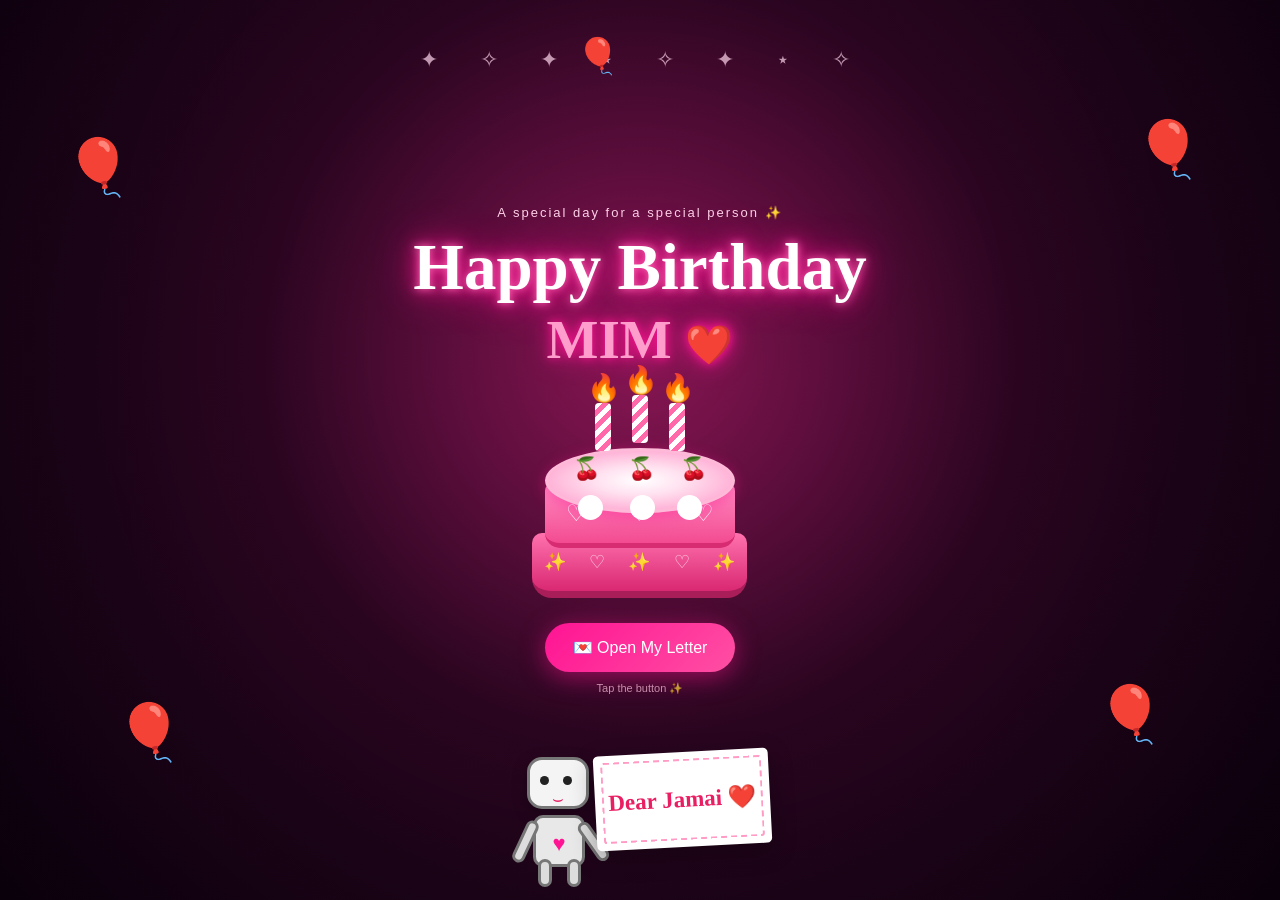
<file: index.html>
<!DOCTYPE html>
<html lang="en">
<head>
    <meta charset="UTF-8">
    <meta name="viewport" content="width=device-width, initial-scale=1.0">
    <title>Happy Birthday MIM ❤️</title>
    <link rel="stylesheet" href="style.css">
</head>

<body>

<div class="scene">

    <!-- Stars -->
    <div class="stars">✦　✧　✦　⋆　✧　✦　⋆　✧</div>

    <!-- Balloons -->
    <div class="balloon balloon1">🎈</div>
    <div class="balloon balloon2">🎈</div>
    <div class="balloon balloon3">🎈</div>
    <div class="balloon balloon4">🎈</div>
    <div class="balloon balloon5">🎈</div>

    <!-- Floating Hearts -->
    <div class="heart heart1">❤️</div>
    <div class="heart heart2">💗</div>
    <div class="heart heart3">💖</div>
    <div class="heart heart4">💕</div>
    <div class="heart heart5">❤️</div>
    <div class="heart heart6">💞</div>
<!-- Cute Robot -->
<div class="robot-box">

    <div class="robot">
        <div class="robot-head">
            <div class="robot-eye"></div>
            <div class="robot-eye"></div>
            <div class="robot-mouth">⌣</div>
        </div>

        <div class="robot-body">
            <div class="robot-heart">♥</div>
        </div>

        <div class="robot-arm left-arm"></div>
        <div class="robot-arm right-arm"></div>

        <div class="robot-leg left-leg"></div>
        <div class="robot-leg right-leg"></div>
    </div>

    <div class="paper">
        <div>Dear Jamai ❤️</div>
    </div>

</div>
    <main class="content">

        <div class="small-text">A special day for a special person ✨</div>

        <h1>Happy Birthday</h1>

        <h2>MIM <span>❤️</span></h2>

        <!-- CAKE -->
        <div class="cake">

            <div class="candle candle1">
                <div class="flame">🔥</div>
            </div>

            <div class="candle candle2">
                <div class="flame">🔥</div>
            </div>

            <div class="candle candle3">
                <div class="flame">🔥</div>
            </div>

            <div class="cake-top">
                <div class="cream cream1"></div>
                <div class="cream cream2"></div>
                <div class="cream cream3"></div>
                <div class="cherry cherry1">🍒</div>
                <div class="cherry cherry2">🍒</div>
                <div class="cherry cherry3">🍒</div>
            </div>

            <div class="cake-middle">
                <span>♡</span>
                <span>♡</span>
                <span>♡</span>
            </div>

            <div class="cake-bottom">
                <span>✨</span>
                <span>♡</span>
                <span>✨</span>
                <span>♡</span>
                <span>✨</span>
            </div>

        </div>

        <button class="letter-btn" onclick="openLetter()">
            💌 Open My Letter
        </button>

        <p class="hint">Tap the button ✨</p>

    </main>

    <!-- LETTER -->
    <div class="letter-overlay" id="letterOverlay">

        <div class="letter">

            <button class="close-btn" onclick="closeLetter()">×</button>

            <div class="letter-heart">💖</div>

            <h3>Happy Birthday MIM</h3>

            <p>
                শুভ জন্মদিন MIM ❤️
                <br><br>
                তোমার এই বিশেষ দিনটা অনেক সুন্দর হোক।
                তোমার মুখের হাসিটা সবসময় এমনই থাকুক।
                জীবনের প্রতিটা মুহূর্ত আনন্দ আর সুন্দর
                স্মৃতিতে ভরে উঠুক।
                <br><br>
                Stay happy, stay smiling always. 🌸
            </p>

            <div class="bottom-heart">❤️</div>

        </div>

    </div>

</div>

<script src="Script.js"></script>

</body>
</html>
</file>
<file: style.css>
* {
    margin: 0;
    padding: 0;
    box-sizing: border-box;
}

body {
    overflow: hidden;
    font-family: Arial, sans-serif;
}

/* MAIN BACKGROUND */

.scene {
    width: 100%;
    height: 100vh;
    position: relative;
    overflow: hidden;

    background:
        radial-gradient(circle at 50% 40%, #7b164d 0%, #26051e 45%, #09000b 100%);

    display: flex;
    justify-content: center;
    align-items: center;
}

/* Soft glow */

.scene::before {
    content: "";
    position: absolute;
    width: 500px;
    height: 500px;

    background: #ff1493;

    border-radius: 50%;

    filter: blur(150px);

    opacity: .15;

    top: 10%;
    left: 50%;

    transform: translateX(-50%);
}

/* STARS */

.stars {
    position: absolute;
    top: 5%;
    width: 100%;

    text-align: center;

    color: #ffd6ec;
    font-size: 22px;

    opacity: .7;

    letter-spacing: 10px;
}

/* CONTENT */

.content {
    position: relative;
    z-index: 5;

    text-align: center;

    color: white;

    width: 100%;
}

.small-text {
    font-size: 13px;

    color: #ffd1e8;

    letter-spacing: 2px;

    margin-bottom: 10px;
}

h1 {
    font-size: clamp(38px, 9vw, 65px);

    font-family: Georgia, serif;

    font-weight: bold;

    color: white;

    text-shadow:
        0 0 8px #ff69b4,
        0 0 20px #ff1493,
        0 0 40px #ff1493;

    animation: titleGlow 2s infinite alternate;
}

h2 {
    margin-top: 3px;

    font-size: clamp(35px, 8vw, 55px);

    font-family: Georgia, serif;

    color: #ff9dcc;

    text-shadow:
        0 0 10px #ff1493,
        0 0 25px #ff1493;
}

h2 span {
    font-size: .7em;
}

/* CAKE */

.cake {
    width: 230px;
    height: 210px;

    margin: 22px auto 20px;

    position: relative;
}

/* CAKE TOP */

.cake-top {
    position: absolute;

    width: 190px;
    height: 65px;

    left: 20px;
    top: 55px;

    border-radius: 50%;

    background:
        radial-gradient(
            ellipse at center,
            #fff 0%,
            #ffe0ef 35%,
            #ff8fc4 100%
        );

    border: 3px solid #ffb9d8;

    box-shadow:
        0 4px 15px rgba(255, 20, 147, .45);

    z-index: 3;
}

/* CREAM */

.cream {
    position: absolute;

    width: 25px;
    height: 25px;

    border-radius: 50%;

    background: #fff;

    bottom: -10px;
}

.cream1 {
    left: 30px;
}

.cream2 {
    left: 82px;
}

.cream3 {
    right: 30px;
}

/* CHERRIES */

.cherry {
    position: absolute;

    font-size: 22px;

    top: 5px;
}

.cherry1 {
    left: 25px;
}

.cherry2 {
    left: 80px;
}

.cherry3 {
    right: 25px;
}

/* MIDDLE LAYER */

.cake-middle {
    position: absolute;

    width: 190px;
    height: 65px;

    left: 20px;
    top: 90px;

    background:
        linear-gradient(
            #ff8fc4,
            #f34b91
        );

    border-radius: 8px 8px 15px 15px;

    border-bottom: 5px solid #d72b72;

    z-index: 2;

    display: flex;

    justify-content: space-around;

    align-items: center;

    color: #fff;

    font-size: 23px;
}

/* BOTTOM LAYER */

.cake-bottom {
    position: absolute;

    width: 215px;
    height: 65px;

    left: 7px;
    top: 140px;

    background:
        linear-gradient(
            #ff72ae,
            #d92872
        );

    border-radius: 10px 10px 20px 20px;

    border-bottom: 7px solid #a91d59;

    z-index: 1;

    display: flex;

    justify-content: space-around;

    align-items: center;

    color: #ffd9eb;

    font-size: 18px;
}

/* CANDLES */

.candle {
    position: absolute;

    width: 16px;
    height: 48px;

    top: 10px;

    border-radius: 4px;

    background:
        repeating-linear-gradient(
            135deg,
            #fff,
            #fff 5px,
            #ff69a9 5px,
            #ff69a9 10px
        );

    z-index: 5;
}

.candle1 {
    left: 70px;
}

.candle2 {
    left: 107px;
    top: 2px;
}

.candle3 {
    left: 144px;
}

.flame {
    position: absolute;

    top: -31px;
    left: -8px;

    font-size: 27px;

    animation: flame 0.5s infinite alternate;
}

/* BUTTON */

.letter-btn {
    border: none;

    padding: 15px 28px;

    border-radius: 50px;

    font-size: 16px;

    color: white;

    background:
        linear-gradient(
            135deg,
            #ff1493,
            #ff4fa3
        );

    box-shadow:
        0 5px 25px rgba(255, 20, 147, .5);

    cursor: pointer;

    transition: .3s;
}

.letter-btn:hover {
    transform: translateY(-3px) scale(1.05);
}

.hint {
    margin-top: 10px;

    font-size: 11px;

    color: #ffc6df;

    opacity: .7;
}

/* BALLOONS */

.balloon {
    position: absolute;

    font-size: 55px;

    z-index: 3;

    animation: balloonFloat 4s ease-in-out infinite;
}

.balloon1 {
    left: 5%;
    top: 15%;
}

.balloon2 {
    right: 6%;
    top: 13%;

    animation-delay: 1s;
}

.balloon3 {
    left: 9%;
    bottom: 15%;

    animation-delay: 2s;
}

.balloon4 {
    right: 9%;
    bottom: 17%;

    animation-delay: 3s;
}

.balloon5 {
    left: 45%;
    top: 4%;

    font-size: 35px;

    animation-delay: 1.5s;
}

/* FLOATING HEARTS */

.heart {
    position: absolute;

    bottom: -50px;

    font-size: 25px;

    z-index: 4;

    animation: heartUp 6s linear infinite;
}

.heart1 {
    left: 10%;
}

.heart2 {
    left: 25%;
    animation-delay: 1s;
}

.heart3 {
    left: 40%;
    animation-delay: 2s;
}

.heart4 {
    left: 60%;
    animation-delay: 3s;
}

.heart5 {
    left: 78%;
    animation-delay: 4s;
}

.heart6 {
    left: 90%;
    animation-delay: 5s;
}

/* LETTER */

.letter-overlay {
    position: fixed;

    inset: 0;

    background: rgba(0,0,0,.75);

    z-index: 100;

    display: none;

    justify-content: center;

    align-items: center;

    padding: 20px;
}

.letter-overlay.show {
    display: flex;
}

.letter {
    width: 100%;
    max-width: 430px;

    background:
        linear-gradient(
            145deg,
            #fff,
            #fff0f7
        );

    border-radius: 25px;

    padding: 35px 25px 25px;

    color: #4d1737;

    text-align: center;

    position: relative;

    box-shadow:
        0 20px 70px rgba(255,20,147,.35);

    animation: letterOpen .45s ease;
}

.letter-heart {
    font-size: 38px;

    margin-bottom: 5px;
}

.letter h3 {
    font-size: 27px;

    color: #e91e63;

    margin-bottom: 18px;
}

.letter p {
    font-size: 16px;

    line-height: 1.8;
}

.bottom-heart {
    margin-top: 15px;

    font-size: 25px;
}

.close-btn {
    position: absolute;

    right: 12px;
    top: 8px;

    border: none;

    background: none;

    color: #e91e63;

    font-size: 32px;

    cursor: pointer;
}

/* ANIMATIONS */

@keyframes titleGlow {
    from {
        text-shadow:
            0 0 8px #ff69b4,
            0 0 20px #ff1493;
    }

    to {
        text-shadow:
            0 0 15px #fff,
            0 0 35px #ff1493,
            0 0 55px #ff1493;
    }
}

@keyframes flame {
    from {
        transform: scale(.85) rotate(-3deg);
    }

    to {
        transform: scale(1.15) rotate(3deg);
    }
}

@keyframes balloonFloat {
    0%,100% {
        transform: translateY(0) rotate(-3deg);
    }

    50% {
        transform: translateY(-25px) rotate(3deg);
    }
}

@keyframes heartUp {
    0% {
        transform: translateY(0) scale(.7);
        opacity: 0;
    }

    15% {
        opacity: 1;
    }

    100% {
        transform: translateY(-110vh) scale(1.2);
        opacity: 0;
    }
}

@keyframes letterOpen {
    from {
        transform: scale(.7);
        opacity: 0;
    }

    to {
        transform: scale(1);
        opacity: 1;
    }
}

/* MOBILE */

@media(max-width:600px) {

    .small-text {
        font-size: 11px;
    }

    .cake {
        transform: scale(.85);
        margin-top: 12px;
        margin-bottom: 8px;
    }

    .balloon {
        font-size: 42px;
    }

    .balloon5 {
        font-size: 28px;
    }

    .letter {
        padding: 30px 20px 22px;
    }

    .letter p {
        font-size: 15px;
    }
}
/* 🤖 ROBOT WITH PAPER */

.robot-box {
    position: absolute;
    left: 50%;
    bottom: 18px;

    transform: translateX(-50%);

    width: 300px;
    height: 150px;

    z-index: 8;
}

/* Robot */

.robot {
    position: absolute;

    left: 25px;
    bottom: 0;

    width: 85px;
    height: 125px;
}

/* Head */

.robot-head {
    position: absolute;

    top: 0;
    left: 12px;

    width: 62px;
    height: 52px;

    background: #f4f4f4;

    border: 3px solid #777;

    border-radius: 15px;

    box-shadow:
        0 5px 15px rgba(0,0,0,.25);
}

.robot-eye {
    position: relative;

    display: inline-block;

    width: 9px;
    height: 9px;

    margin-top: 16px;
    margin-left: 10px;

    background: #222;

    border-radius: 50%;
}

.robot-mouth {
    text-align: center;

    font-size: 18px;

    color: #e91e63;
}

/* Body */

.robot-body {
    position: absolute;

    left: 18px;
    top: 58px;

    width: 52px;
    height: 52px;

    background: #e8e8e8;

    border: 3px solid #777;

    border-radius: 10px;
}

.robot-heart {
    text-align: center;

    margin-top: 13px;

    color: #ff1493;

    font-size: 22px;
}

/* Arms */

.robot-arm {
    position: absolute;

    width: 13px;
    height: 45px;

    background: #ddd;

    border: 3px solid #777;

    border-radius: 10px;
}

.left-arm {
    left: 4px;
    top: 62px;

    transform: rotate(25deg);
}

.right-arm {
    right: 0;
    top: 62px;

    transform: rotate(-35deg);
}

/* Legs */

.robot-leg {
    position: absolute;

    width: 14px;
    height: 28px;

    background: #ddd;

    border: 3px solid #777;

    border-radius: 8px;

    bottom: -5px;
}

.left-leg {
    left: 23px;
}

.right-leg {
    left: 52px;
}

/* Paper */

.paper {
    position: absolute;

    left: 105px;
    bottom: 35px;

    width: 175px;
    height: 95px;

    background: #fff;

    border-radius: 5px;

    transform: rotate(-3deg);

    box-shadow:
        0 8px 25px rgba(0,0,0,.3);

    display: flex;

    justify-content: center;
    align-items: center;

    font-family: Georgia, serif;

    font-size: 23px;

    font-weight: bold;

    color: #e91e63;

    text-align: center;
}

.paper::before {
    content: "";

    position: absolute;

    inset: 7px;

    border: 2px dashed #ff9bc5;

    border-radius: 3px;
}

/* Mobile */

@media(max-width:600px) {

    .robot-box {
        bottom: 12px;

        transform:
            translateX(-50%)
            scale(.82);

        transform-origin: bottom center;
    }
}
</file>
